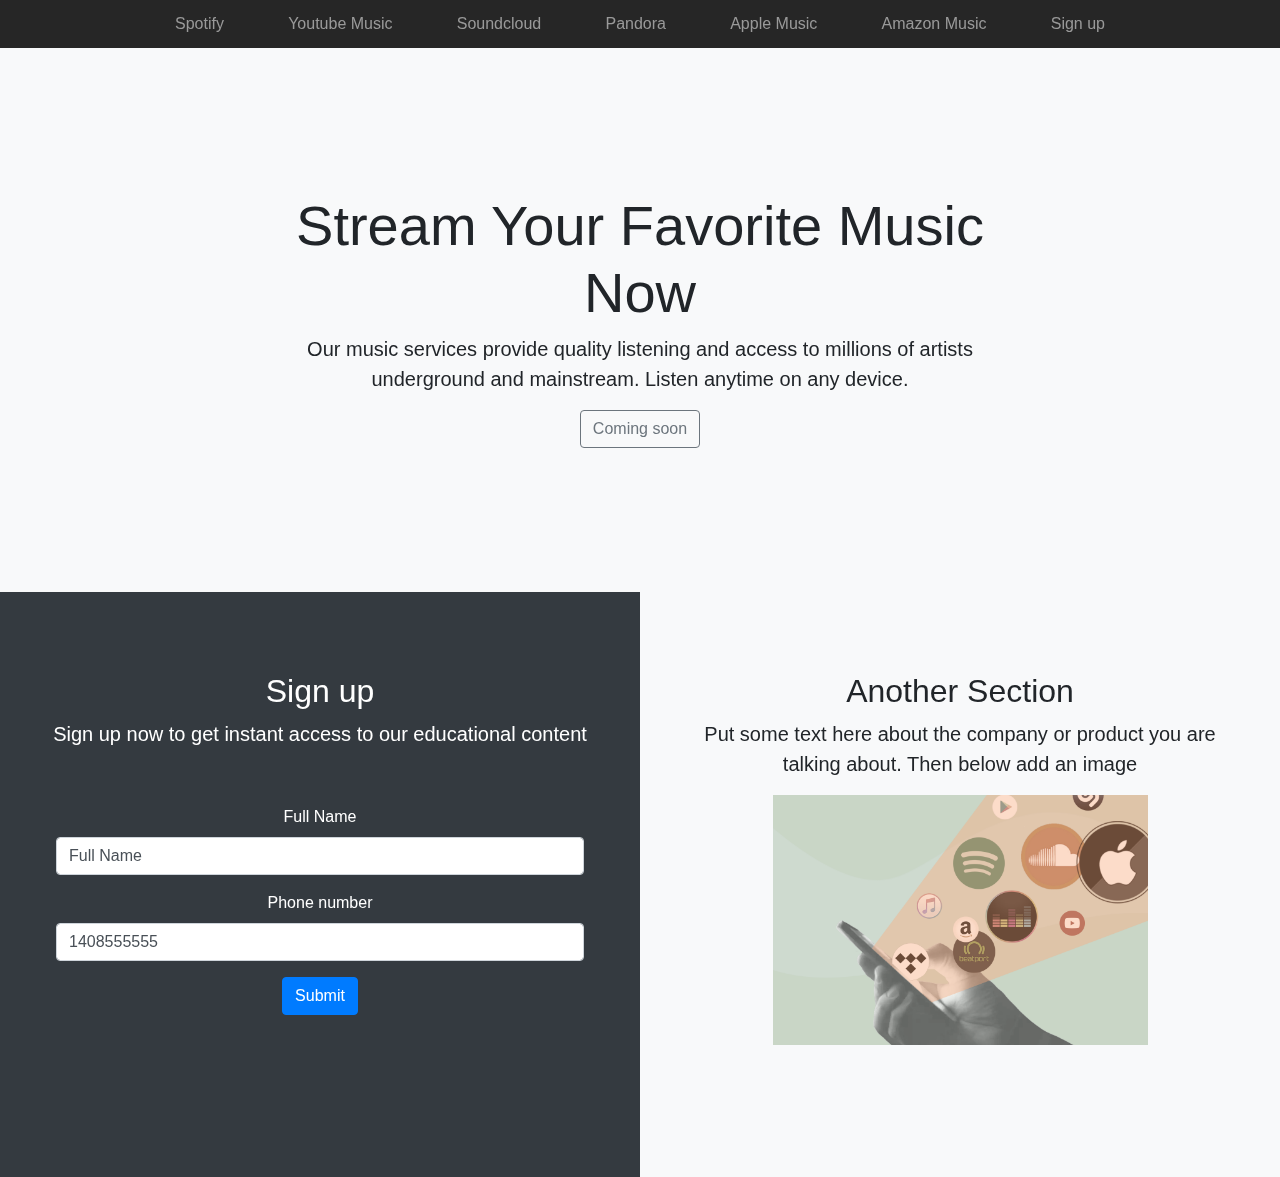
<file: LearnCS8-Twilio/index.html>
<!doctype html>
<html lang="en">
  <head>
    <!-- Required meta tags -->
    <meta charset="utf-8">
    <meta name="viewport" content="width=device-width, initial-scale=1, shrink-to-fit=no">
    <meta name="description" content="Stream your favorite artist and the most recent hits.">
    <meta name="author" content="862336273">

    <!-- Bootstrap CSS -->
    <link rel="stylesheet" href="https://stackpath.bootstrapcdn.com/bootstrap/4.5.2/css/bootstrap.min.css" integrity="sha384-JcKb8q3iqJ61gNV9KGb8thSsNjpSL0n8PARn9HuZOnIxN0hoP+VmmDGMN5t9UJ0Z" crossorigin="anonymous">

    <!-- Title of your Website -->
    <title>Music Mania</title>
    <link href="product.css" rel="stylesheet">
  </head>
  <body>
    <nav class="site-header sticky-top py-1">
    <!-- Top Menu Bar -->
    <div class="container d-flex flex-column flex-md-row justify-content-between">
        <a class="py-2 d-none d-md-inline-block" id="menu-item-1" href="https://open.spotify.com/" target="_blank" >Spotify</a>
        <a class="py-2 d-none d-md-inline-block" id="menu-item-2" href="https://music.youtube.com/" target="_blank" >Youtube Music</a>
        <a class="py-2 d-none d-md-inline-block" id="menu-item-3" href="https://soundcloud.com/" target="_blank" >Soundcloud</a>
        <a class="py-2 d-none d-md-inline-block" id="menu-item-4" href="https://www.pandora.com/" target="_blank" >Pandora</a>
        <a class="py-2 d-none d-md-inline-block" id="menu-item-5" href="https://music.apple.com/"target= "_blank" >Apple Music</a>
        <a class="py-2 d-none d-md-inline-block" id="menu-item-6" href="https://music.amazon.com/" target="_blank" >Amazon Music</a>
        <a class="py-2 d-none d-md-inline-block" id="menu-item-7" href="https://www.google.com/" target="_blank">Sign up</a>
    </div>
</nav>
<!-- Main Header Section h1-->
<div class="position-relative overflow-hidden p-3 p-md-5 m-md-0 text-center bg-light">
    <div class="col-md-8 p-lg-5 mx-auto my-5">
        <h1 class="display-4 font-weight-normal">Stream Your Favorite Music Now</h1>
        <p class="lead font-weight-normal">Our music services provide quality listening and access to millions of artists underground and mainstream. Listen anytime on any device.</p>
        <a class="btn btn-outline-secondary" href="https://open.spotify.com/artist/2CLskVISA51sJoKdfcaMYC">Coming soon</a>
    </div>
</div>
<!-- Left Tile -->
<div class="d-md-flex flex-md-equal w-100">
    <div class="bg-dark pt-3 px-3 pt-md-5 px-md-5 text-center text-white overflow-hidden">
        <div class="my-3 py-3">
            <h2 class="display-5">Sign up</h2>
            <p class="lead">Sign up now to get instant access to our educational content</p>
        </div>
        <!-- Web form when submitted will send a text message -->
        <form class="p-2" onsubmit="sendTextMessage(); return false;">
            <!-- Full Name Form Field -->
            <div class="form-group">
                <label for="example-first-name">Full Name</label>
                <input type="text" value="Full Name" class="form-control" id="example-first-name" aria-describedby="emailHelp">
            </div>
            <!-- Phone Number Form Field -->
            <div class="form-group">
                <label for="example-tel-input">Phone number</label>
                <input type="tel" class="form-control" value="1408555555" id="example-tel-input">
            </div>
            <!-- JavaScript that handles onSubmit logic -->
            <!-- Configure the XHR request below with your own credentials -->
            <script>
            function sendTextMessage() {
                console.log("Hello world!");
                var xhr = new XMLHttpRequest();
                var accountSID = "AC0201fa9c861e2b8a301a3fe639d7bb07";
                var authToken = "806ae57ecaaa0ac1c3089d6acb021a97";
                var base64encoded = accountSID + ":" + authToken;
                var params = "To=" + document.getElementById('example-tel-input').value + "&From=" + "18339703414" + "&Body=" + "Hello " + document.getElementById('example-first-name').value + " Enjoy Streaming with Music Mania."
                xhr.open("POST", "https://api.twilio.com/2010-04-01/Accounts/" + accountSID + "/Messages.json", true);
                xhr.setRequestHeader('Content-Type', 'application/x-www-form-urlencoded');
                xhr.setRequestHeader('Authorization', 'Basic ' + btoa(base64encoded));
                xhr.send(params);
            }
            </script>
            <!-- Submit button that will execute the sendTextMessage function -->
            <button type="submit" class="btn btn-primary">Submit</button>
        </form>
    </div>
    <!-- Right Tile -->
    <div class="bg-light pt-3 px-3 pt-md-5 px-md-5 text-center overflow-hidden">
        <div class="my-3 p-3">
            <h2 class="display-5">Another Section</h2>
            <p class="lead">Put some text here about the company or product you are talking about. Then below add an image</p>
            <img class="mx-auto" src="example_image.png" height="250px">
        </div>
        <div class="mx-auto" style="width: 80%; height: 100px; border-radius: 21px 21px 0 0;"></div>
    </div>
</div>
  </body>
</html>
</file>
<file: LearnCS8-Twilio/product.css>
.container {
  max-width: 960px;
}

/*
 * Custom translucent site header
 */

.site-header {
  background-color: rgba(0, 0, 0, .85);
  -webkit-backdrop-filter: saturate(180%) blur(20px);
  backdrop-filter: saturate(180%) blur(20px);
}
.site-header a {
  color: #999;
  transition: ease-in-out color .15s;
}
.site-header a:hover {
  color: #fff;
  text-decoration: none;
}

/*
 * Dummy devices (replace them with your own or something else entirely!)
 */

.product-device {
  position: absolute;
  right: 10%;
  bottom: -30%;
  width: 300px;
  height: 540px;
  background-color: #333;
  border-radius: 21px;
  -webkit-transform: rotate(30deg);
  transform: rotate(30deg);
}

.product-device::before {
  position: absolute;
  top: 10%;
  right: 10px;
  bottom: 10%;
  left: 10px;
  content: "";
  background-color: rgba(255, 255, 255, .1);
  border-radius: 5px;
}

.product-device-2 {
  top: -25%;
  right: auto;
  bottom: 0;
  left: 5%;
  background-color: #e5e5e5;
}


/*
 * Extra utilities
 */

.flex-equal > * {
  -ms-flex: 1;
  flex: 1;
}
@media (min-width: 768px) {
  .flex-md-equal > * {
    -ms-flex: 1;
    flex: 1;
  }
}

.overflow-hidden { overflow: hidden; }
</file>
